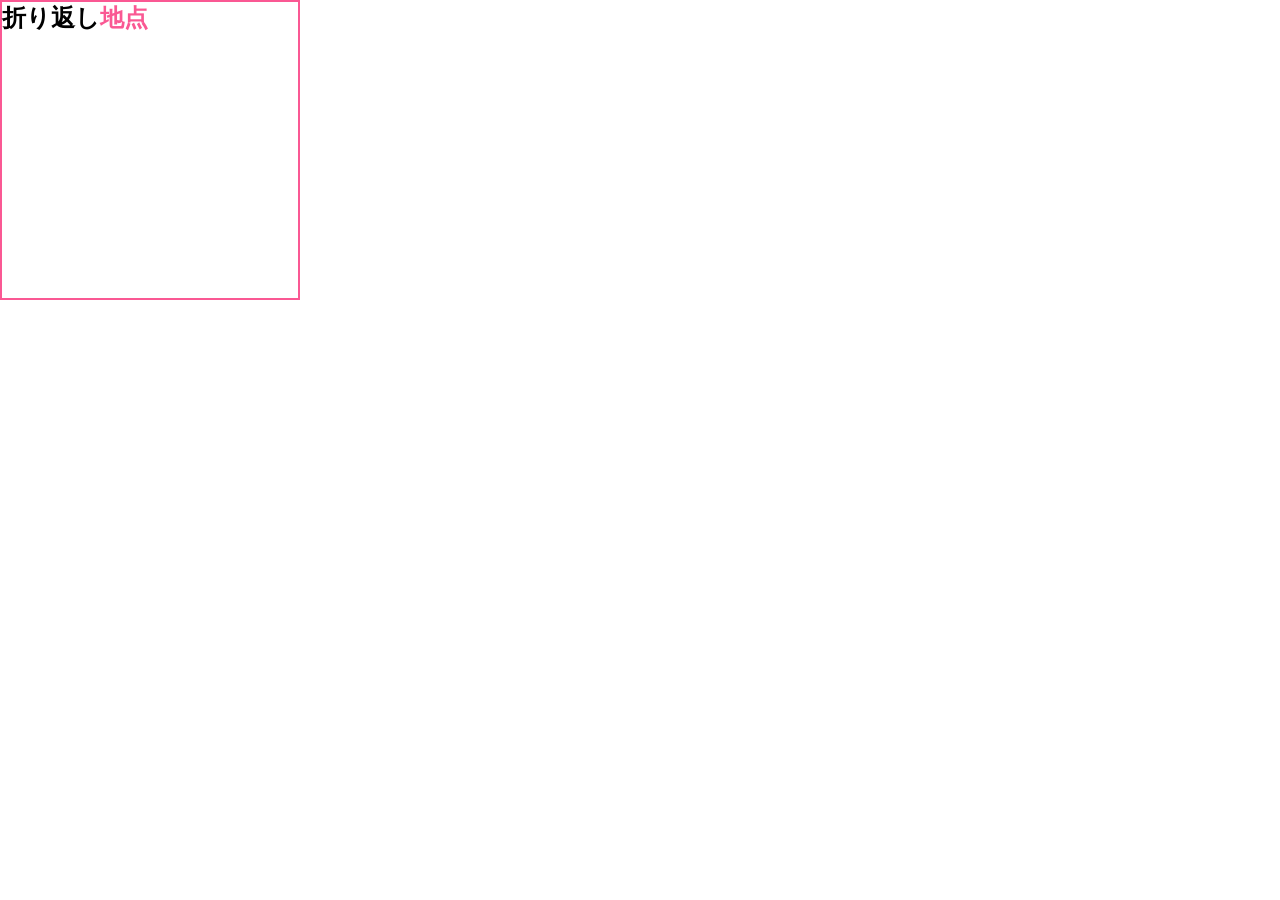
<file: 7章問題/index.html>
<!DOCTYPE HTML>
<html lang="ja">
  <head>
    <meta charset="UTF-8" />
    <title>7章問題</title>
    <!-- 下記1行を追加してください -->
    <link rel="stylesheet" href="style.css" />
  </head>

  <body>
    <section>
      <h1>折り返し<span>地点</span></h1>
    </section>
  </body>
</html>
</file>
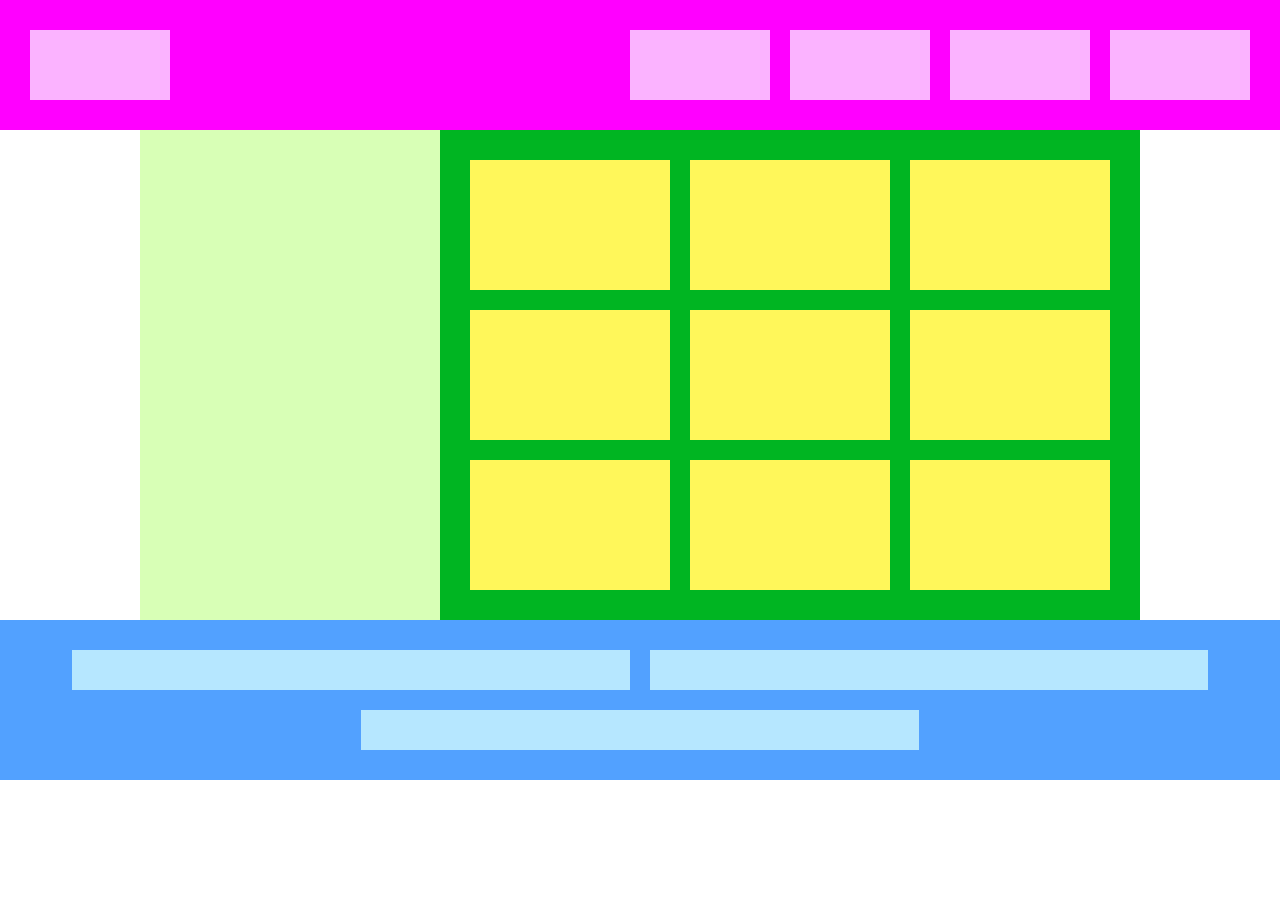
<file: flex/flexbox_answer/index.html>
<!DOCTYPE html>
<html lang="ja">
  <head>
    <meta charset="utf8" />
    <title>X章演習</title>
    <link rel="stylesheet" href="style.css" />
  </head>
  <body>
    <!-- header用のdiv -->
    <div class="header">
      <div></div>
      <div></div>
      <div></div>
      <div></div>
      <div></div>
    </div>

    <!-- main用のdiv -->
    <div class="main">
      <div class="sidebar"></div>
      <div class="content">
        <div></div>
        <div></div>
        <div></div>
        <div></div>
        <div></div>
        <div></div>
        <div></div>
        <div></div>
        <div></div>
      </div>
    </div>

    <!-- footer用のdiv -->
    <div class="footer">
      <div></div>
      <div></div>
      <div></div>
    </div>
  </body>
</html>
</file>
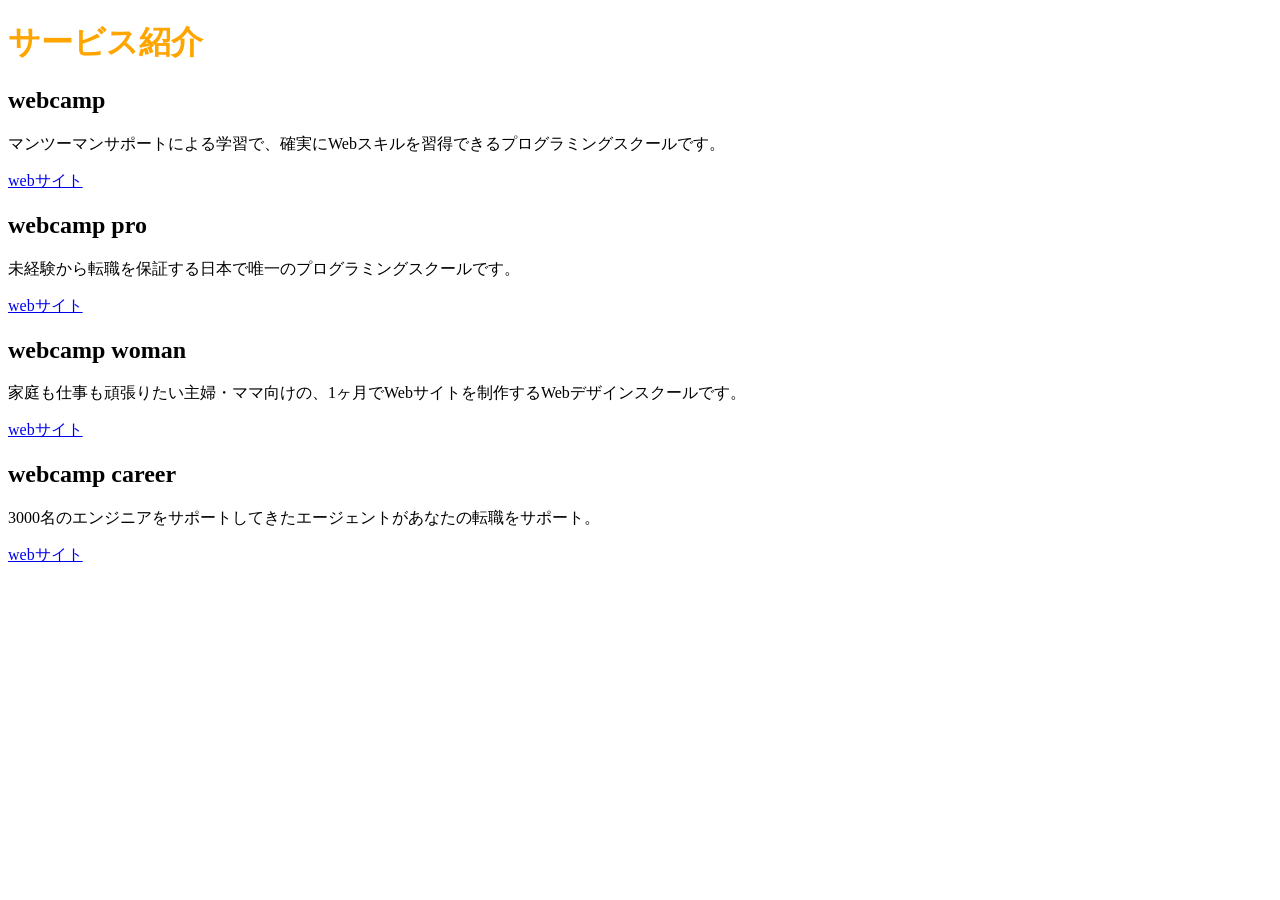
<file: 演習/chapter2_answer/index.html>
<!DOCTYPE html>
<html lang="ja">
  <head>
    <meta charset="UTF-8" />
    <title>2章演習</title>
    <link rel="stylesheet" href="style.css" />
  </head>
  <body>
    <h1>サービス紹介</h1>

    <h2>webcamp</h2>
    <p>マンツーマンサポートによる学習で、確実にWebスキルを習得できるプログラミングスクールです。</p>
    <a href="https://web-camp.io/">webサイト</a>

    <h2>webcamp pro</h2>
    <p>未経験から転職を保証する日本で唯一のプログラミングスクールです。</p>
    <a href="http://web-camp.io/pro/">webサイト</a>

    <h2>webcamp woman</h2>
    <p>家庭も仕事も頑張りたい主婦・ママ向けの、1ヶ月でWebサイトを制作するWebデザインスクールです。</p>
    <a href="http://web-camp.io/woman/">webサイト</a>

    <h2>webcamp career</h2>
    <p>3000名のエンジニアをサポートしてきたエージェントがあなたの転職をサポート。</p>
    <a href="http://web-camp.io/career/">webサイト</a>
  </body>
</html>
</file>
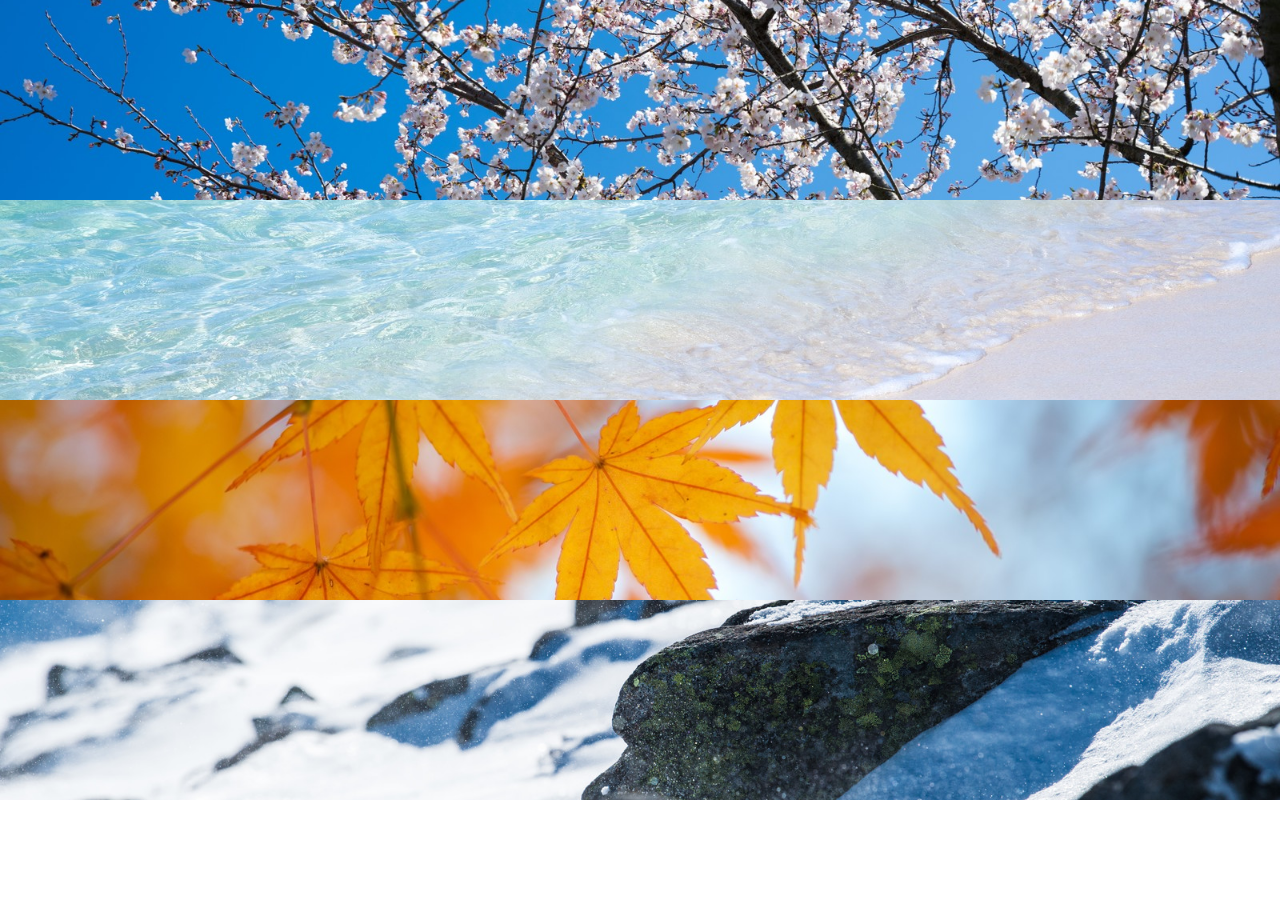
<file: 演習/chapter6_answer/index.html>
<!DOCTYPE html>
<html lang="ja">
  <head>
    <meta charset="UTF-8" />
    <title>6章演習</title>
    <link rel="stylesheet" href="style.css" />
  </head>
  <body>
    <div class="box1"></div>

    <div class="box2"></div>

    <div class="box3"></div>

    <div class="box4"></div>
  </body>
</html>
</file>
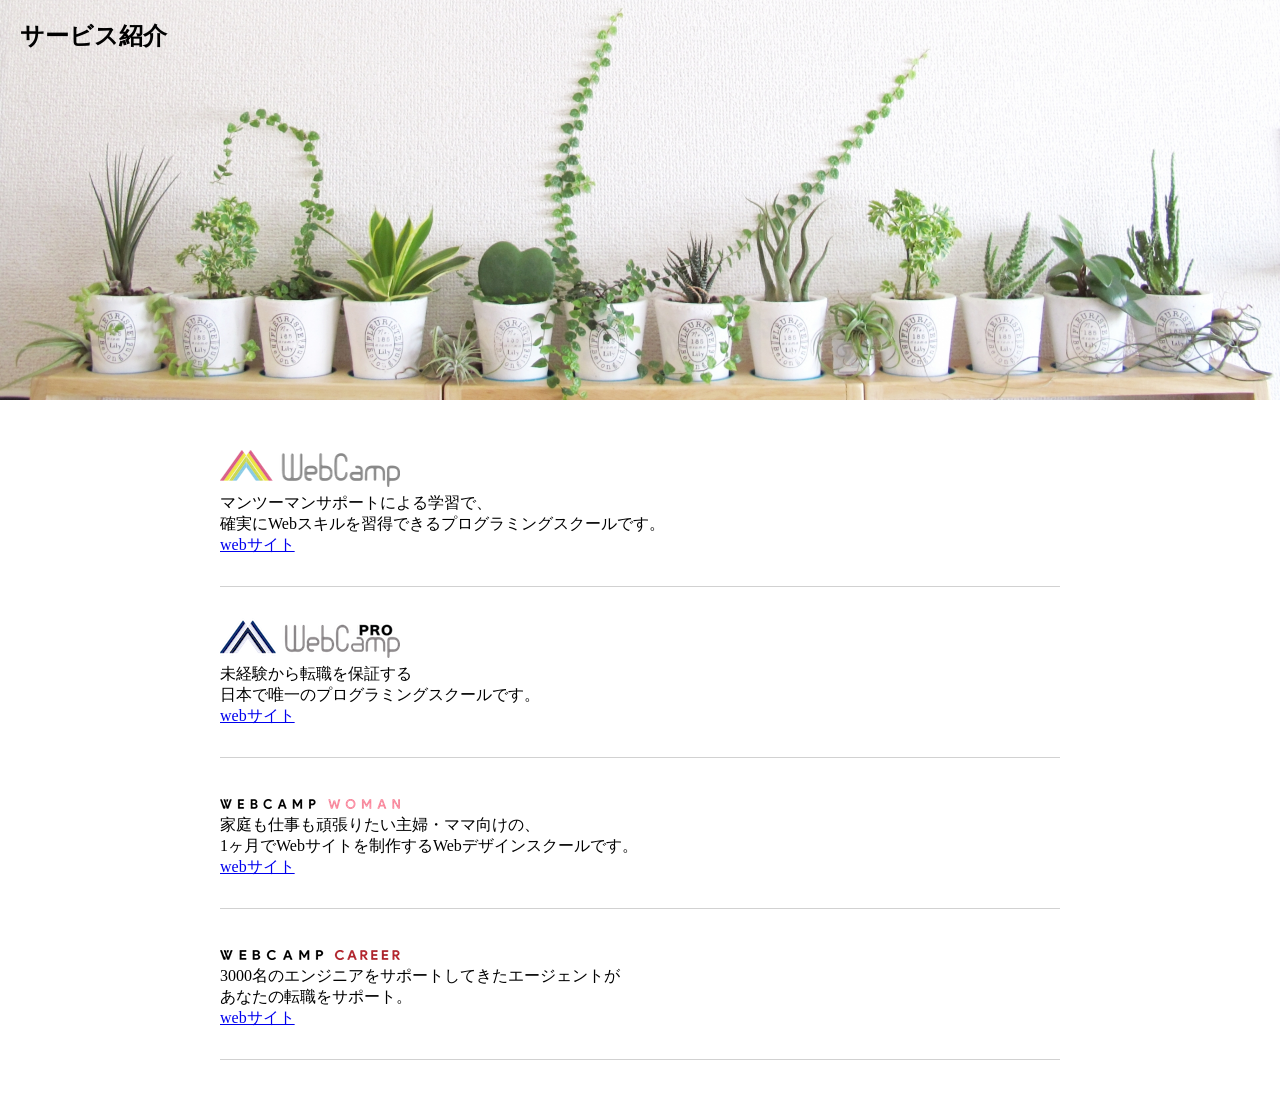
<file: 演習/chapter7_answer/index.html>
<!DOCTYPE html>
<html lang="ja">
  <head>
    <meta charset="UTF-8" />
    <title>7章演習</title>
    <link rel="stylesheet" href="style.css" />
  </head>
  <body>
    <section class="main-visual">
      <h1 class="headline">サービス紹介</h1>
    </section>
    <main>
      <section class="service1">
        <h2><img src="img/wc-logo.png" alt="ロゴ" /></h2>
        <p>
          マンツーマンサポートによる学習で、<br />確実にWebスキルを習得できるプログラミングスクールです。
        </p>
        <a href="https://web-camp.io/">webサイト</a>
      </section>

      <section class="service2">
        <h2><img src="img/wcp-logo.png" alt="ロゴ" /></h2>
        <p>
          未経験から転職を保証する<br />日本で唯一のプログラミングスクールです。
        </p>
        <a href="http://web-camp.io/pro/">webサイト</a>
      </section>

      <section class="service3">
        <h2><img src="img/wcw-logo.png" alt="ロゴ" /></h2>
        <p>
          家庭も仕事も頑張りたい主婦・ママ向けの、<br />1ヶ月でWebサイトを制作するWebデザインスクールです。
        </p>
        <a href="http://web-camp.io/woman/">webサイト</a>
      </section>

      <section class="service4">
        <h2><img src="img/wcc-logo.png" alt="ロゴ" /></h2>
        <p>
          3000名のエンジニアをサポートしてきたエージェントが<br />あなたの転職をサポート。
        </p>
        <a href="http://web-camp.io/career/">webサイト</a>
      </section>
    </main>
  </body>
</html>
</file>
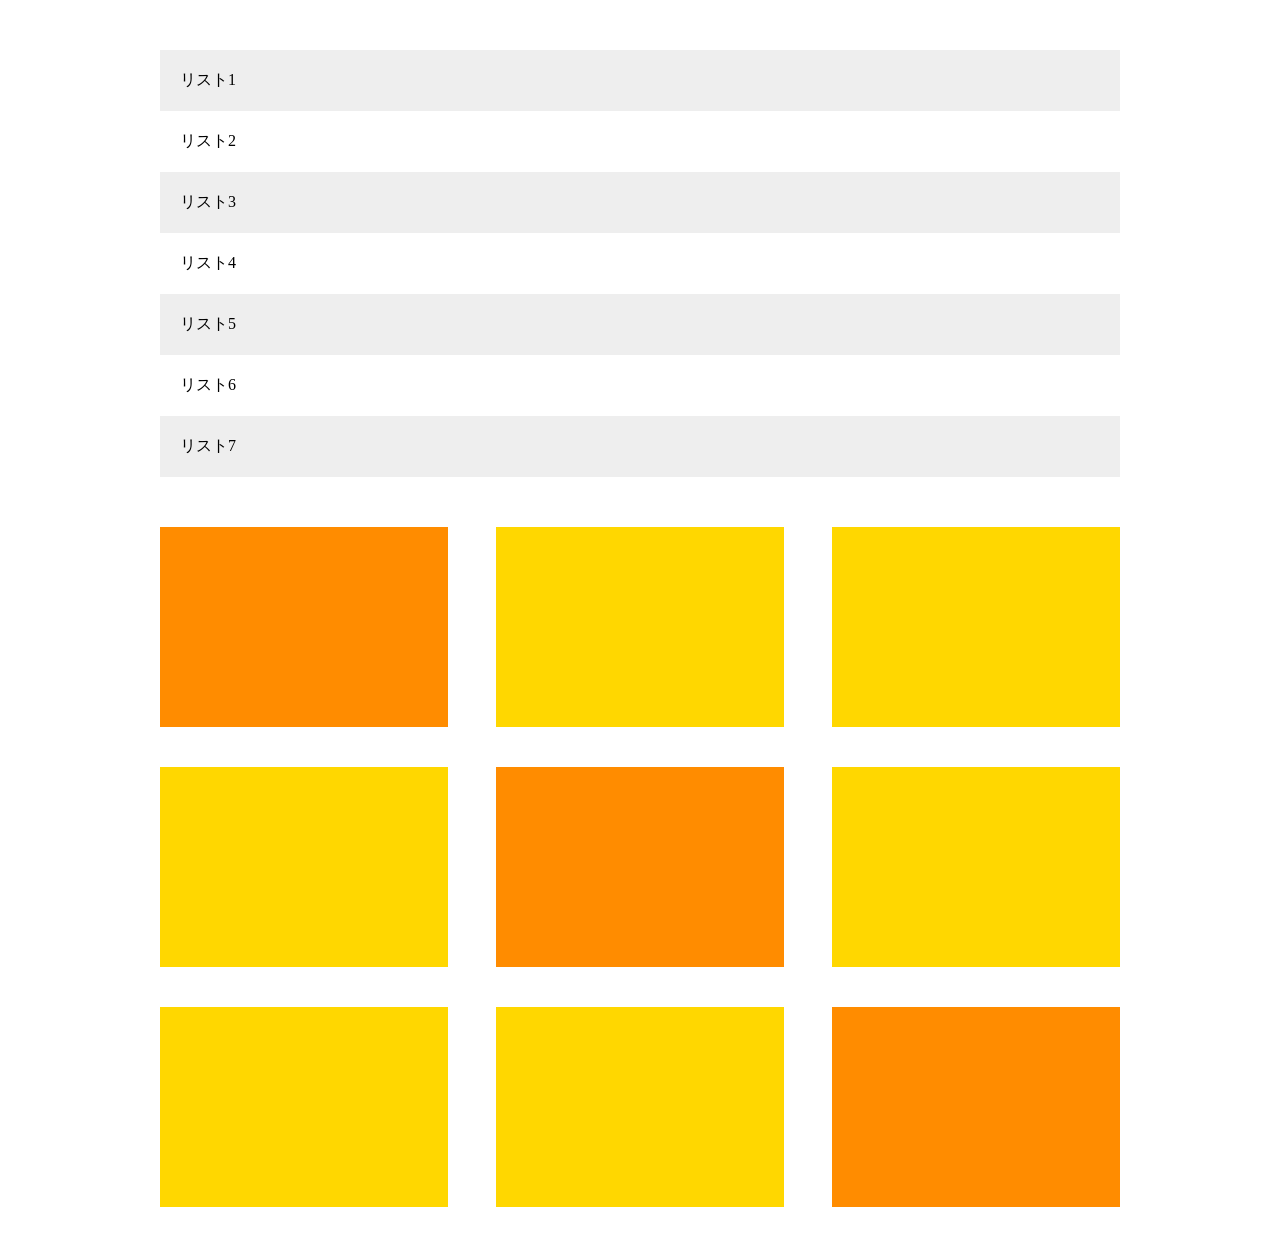
<file: 演習/chapter8_answer/index.html>
<!DOCTYPE html>
<html lang="ja">
  <head>
    <meta charset="UTF-8" />
    <title>8章演習</title>
    <link rel="stylesheet" href="style.css" />
  </head>
  <body>
    <main>
      <ul class="item-list">
        <li class="item">リスト1</li>
        <li class="item">リスト2</li>
        <li class="item">リスト3</li>
        <li class="item">リスト4</li>
        <li class="item">リスト5</li>
        <li class="item">リスト6</li>
        <li class="item">リスト7</li>
      </ul>

      <div class="box-list">
        <div class="box"></div>
        <div class="box"></div>
        <div class="box"></div>
        <div class="box"></div>
        <div class="box"></div>
        <div class="box"></div>
        <div class="box"></div>
        <div class="box"></div>
        <div class="box"></div>
      </div>
    </main>
  </body>
</html>
</file>
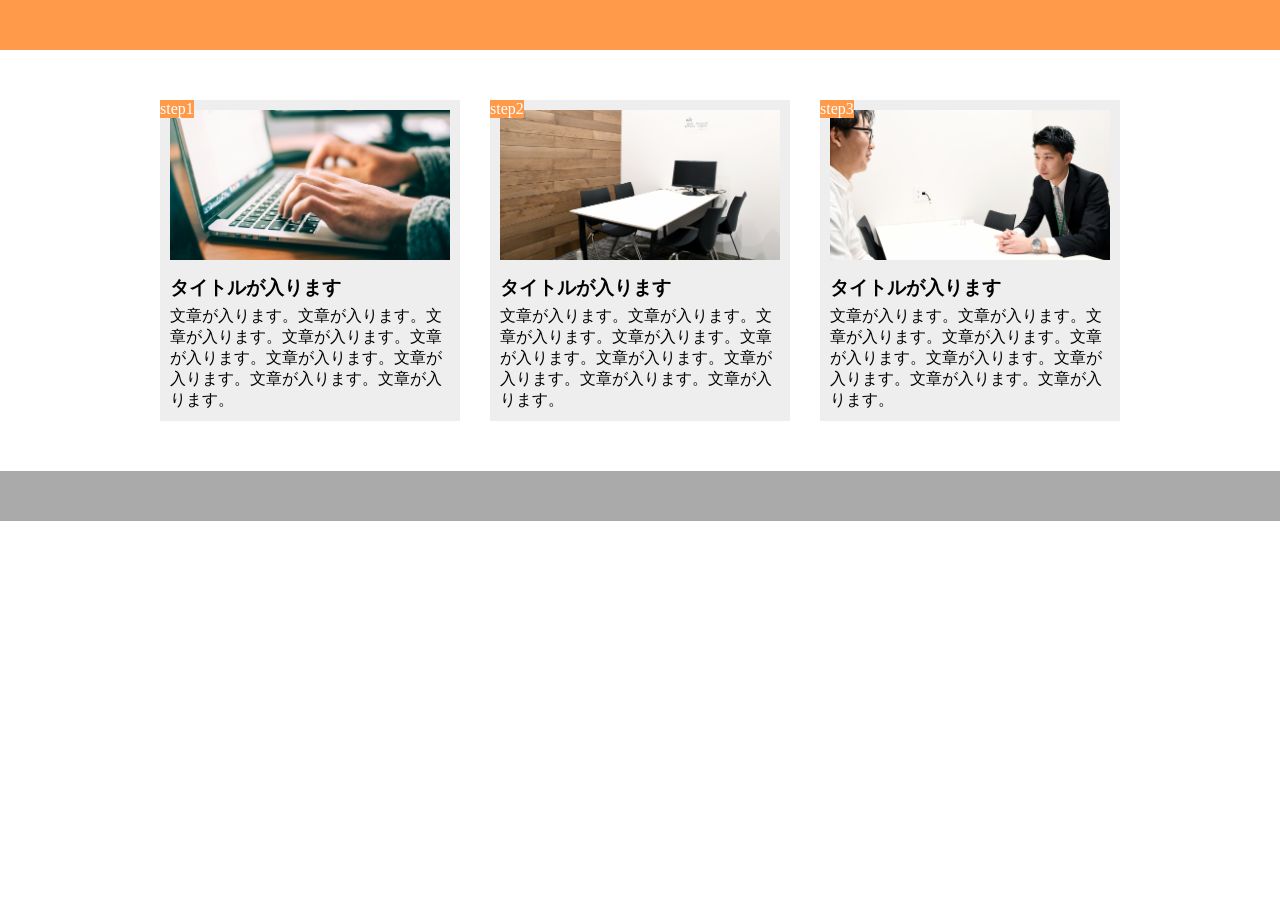
<file: 演習/chapter9_answer/index.html>
<!DOCTYPE html>
<html lang="ja">
  <head>
    <meta charset="UTF-8" />
    <title>9章演習</title>
    <link rel="stylesheet" href="style.css" />
  </head>
  <body>
    <header></header>
    <main>
      <div class="step-box">
        <div class="step-img1"></div>
        <span class="step-num">step1</span>
        <h3 class="title">タイトルが入ります</h3>
        <p class="text">
          文章が入ります。文章が入ります。文章が入ります。文章が入ります。文章が入ります。文章が入ります。文章が入ります。文章が入ります。文章が入ります。
        </p>
      </div>

      <div class="step-box">
        <div class="step-img2"></div>
        <span class="step-num">step2</span>
        <h3 class="title">タイトルが入ります</h3>
        <p class="text">
          文章が入ります。文章が入ります。文章が入ります。文章が入ります。文章が入ります。文章が入ります。文章が入ります。文章が入ります。文章が入ります。
        </p>
      </div>

      <div class="step-box">
        <div class="step-img3"></div>
        <span class="step-num">step3</span>
        <h3 class="title">タイトルが入ります</h3>
        <p class="text">
          文章が入ります。文章が入ります。文章が入ります。文章が入ります。文章が入ります。文章が入ります。文章が入ります。文章が入ります。文章が入ります。
        </p>
      </div>
    </main>
    <footer></footer>
  </body>
</html>
</file>
<file: 7章問題/style.css>
/* ブラウザがそれぞれ持っているCSSをリセットするための記述 */
* {
  margin: 0;
  padding: 0;
  box-sizing: border-box;
}

section{
  width: 300px;
  height: 300px;
  border: 2px solid #fa5893;
}

span{
  color: #fa5893;
}
</file>
<file: flex/flexbox_answer/style.css>
* {
  margin: 0;
  padding: 0;
  box-sizing: border-box;
}

.header {
  background-color: #ff00ff;
  padding: 30px 20px;
  display: flex;
  justify-content: flex-end;
}
.header > div {
  background-color: #fbb3ff;
  flex-basis: 140px;
  height: 70px;
  margin: 0 10px;
}
.header > :first-child {
  margin-right: auto;
}

.main {
  display: flex;
  justify-content: center;
}
.sidebar {
  background-color: #d8ffb6;
  width: 300px;
}
.content {
  background-color: #00b522;
  padding: 20px;
  max-width: 700px;
  flex-grow: 1;
  display: flex;
  flex-wrap: wrap;
  justify-content: center;
}
.content > div {
  background-color: #fff75a;
  flex-basis: 200px;
  height: 130px;
  margin: 10px;
}

.footer {
  background-color: #52a1ff;
  padding: 20px;
  display: flex;
  flex-wrap: wrap;
  justify-content: center;
}
.footer > div {
  background-color: #b6e7ff;
  width: 45%;
  max-width: 600px;
  height: 40px;
  margin: 10px;
}
</file>
<file: 演習/chapter2_answer/style.css>
h1 {
  color: orange;
}
</file>
<file: 演習/chapter6_answer/style.css>
* {
  margin: 0;
  padding: 0;
  box-sizing: border-box;
}

.box1 {
  height: 200px;
  background-image: url(img/box1.jpg);
  background-size: cover;
  background-position: center;
}

.box2 {
  height: 200px;
  background-image: url(img/box2.jpg);
  background-size: cover;
  background-position: center;
}

.box3 {
  height: 200px;
  background-image: url(img/box3.jpg);
  background-size: cover;
  background-position: center;
}

.box4 {
  height: 200px;
  background-image: url(img/box4.jpg);
  background-size: cover;
  background-position: center;
}
</file>
<file: 演習/chapter7_answer/style.css>
* {
  margin: 0;
  padding: 0;
  box-sizing: border-box;
}

.main-visual {
  height: 400px;
  width: 100%;
  background-image: url(img/mv.jpg);
  background-size: cover;
  background-position: bottom;
}

.headline {
  padding: 20px;
}

main {
  width: 840px;
  margin: 50px auto;
}

.service1 {
  margin-bottom: 30px;
  border-bottom: 1px solid #d1d1d1;
  padding-bottom: 30px;
}

.service2 {
  margin-bottom: 30px;
  border-bottom: 1px solid #d1d1d1;
  padding-bottom: 30px;
}

.service3 {
  margin-bottom: 30px;
  border-bottom: 1px solid #d1d1d1;
  padding-bottom: 30px;
}

.service4 {
  border-bottom: 1px solid #d1d1d1;
  padding-bottom: 30px;
}
</file>
<file: 演習/chapter8_answer/style.css>
* {
  margin: 0;
  padding: 0;
  box-sizing: border-box;
}

main {
  width: 960px;
  margin: 50px auto;
}

.item-list {
  margin-bottom: 50px;
}

.item {
  padding: 20px;
  list-style: none;
}

.item:nth-child(odd) {
  background-color: #eee;
}

.box-list {
  display: flex;
  flex-wrap: wrap;
}

.box {
  background-color: #ffd700;
  width: 30%;
  height: 200px;
  margin-right: 5%;
  margin-bottom: 40px;
}

.box:first-child,
.box:nth-child(5),
.box:last-child {
  background-color: #ff8c00;
}

.box:nth-child(3n) {
  margin-right: 0;
}

.box:nth-last-child(-n + 3) {
  margin-bottom: 0;
}
</file>
<file: 演習/chapter9_answer/style.css>
* {
  box-sizing: border-box;
  margin: 0;
  padding: 0;
}

header {
  height: 50px;
  background-color: #ff9a4b;
}

main {
  width: 960px;
  margin: 50px auto;
  display: flex;
}

.step-box {
  width: 300px;
  margin-right: 30px;
  padding: 10px;
  position: relative;
  background-color: #eee;
}

.step-box:last-child {
  margin-right: 0;
}

.step-img1 {
  height: 150px;
  background-image: url(img/flow01.png);
  background-position: bottom;
  background-size: cover;
}

.step-img2 {
  height: 150px;
  background-image: url(img/flow02.png);
  background-position: bottom;
  background-size: cover;
}

.step-img3 {
  height: 150px;
  background-image: url(img/flow03.png);
  background-position: bottom;
  background-size: cover;
}

.step-num {
  position: absolute;
  top: 0;
  left: 0;
  background-color: #ff9a4b;
  color: #fff;
}

.title {
  margin: 15px 0 5px;
}

footer {
  height: 50px;
  background-color: #aaa;
}
</file>
